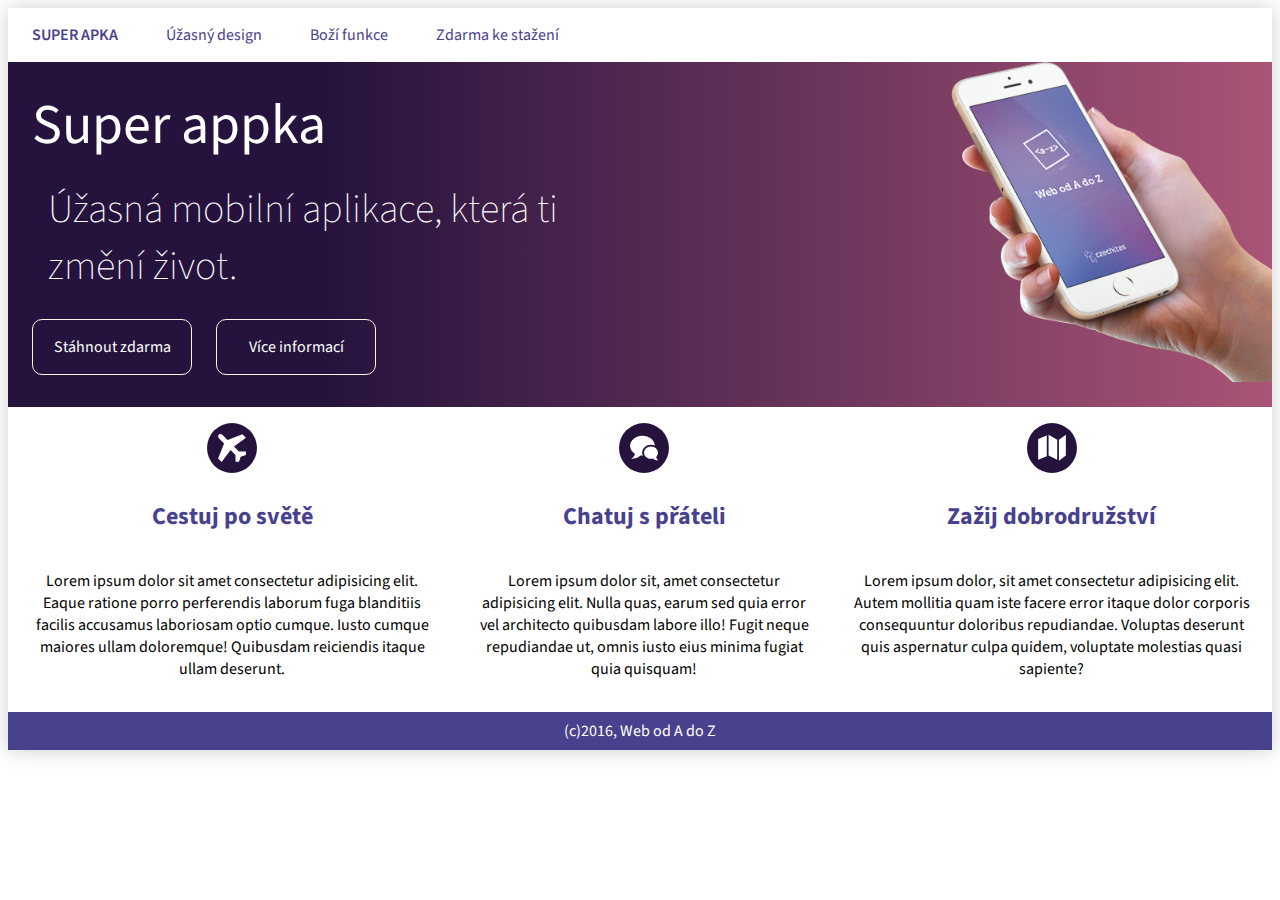
<file: index.html>
<!DOCTYPE html>
<html lang="cs">

<head>
    <meta charset="UTF-8">
    <meta name="viewport" content="width=<device-width>, initial-scale=1.0">
    <link rel="stylesheet" href="style.css">
    <link href="https://fonts.googleapis.com/css2?family=Source+Sans+Pro:wght@300;400;700&display=swap" rel="stylesheet">
    <title>Super Appka | Mobilní aplikace pro každou krevní skupinu</title>
</head>

<body>
    <div class="super-apka">
        <div class="hlavni-menu">
            <nav>
                <ol>
                    <li class="hlavni-odkaz">Super apka</li>
                    <li>Úžasný design</li>
                    <li>Boží funkce</li>
                    <li>Zdarma ke stažení</li>
                </ol>
            </nav>
        </div>
        <div class="cely-banner">
            <div class="banner">
                <h1 class="nadpis-banner">Super appka</h1>
                <p>Úžasná mobilní aplikace, která ti změní život.</p>
                <div class="menu-banner">
                    <nav>
                        <ol>
                            <li>Stáhnout zdarma</li>
                            <li>Více informací</li>
                        </ol>
                    </nav>
                </div>
            </div>
            <img src="images/telefon.png" alt="telefon" class="telefon">
        </div>
        <div class="obsah">
            <div class="sekce cestovani">
                <div class="logo 1">
                    <img src="images/letadlo.svg" alt="letadlo cestování">
                </div>
                <h2>Cestuj po světě</h2>
                <p>Lorem ipsum dolor sit amet consectetur adipisicing elit. Eaque ratione porro perferendis laborum fuga blanditiis facilis accusamus laboriosam optio cumque. Iusto cumque maiores ullam doloremque! Quibusdam reiciendis itaque ullam deserunt.</p>
            </div>
            <div class="sekce chat">
                <div class="logo 2">
                    <img src="images/bubliny.svg" alt="chat">
                </div>
                <h2>Chatuj s přáteli</h2>
                <p>Lorem ipsum dolor sit, amet consectetur adipisicing elit. Nulla quas, earum sed quia error vel architecto quibusdam labore illo! Fugit neque repudiandae ut, omnis iusto eius minima fugiat quia quisquam!</p>

            </div>
            <div class="sekce dobrodruzstvi">
                <div class="logo 3">
                    <img src="images/mapa.svg" alt="mapa">
                </div>
                <h2>Zažij dobrodružství</h2>
                <p>Lorem ipsum dolor, sit amet consectetur adipisicing elit. Autem mollitia quam iste facere error itaque dolor corporis consequuntur doloribus repudiandae. Voluptas deserunt quis aspernatur culpa quidem, voluptate molestias quasi sapiente?</p>
            </div>
        </div>
        <footer>(c)2016, Web od A do Z</footer>
    </div>
</body>

</html>
</file>
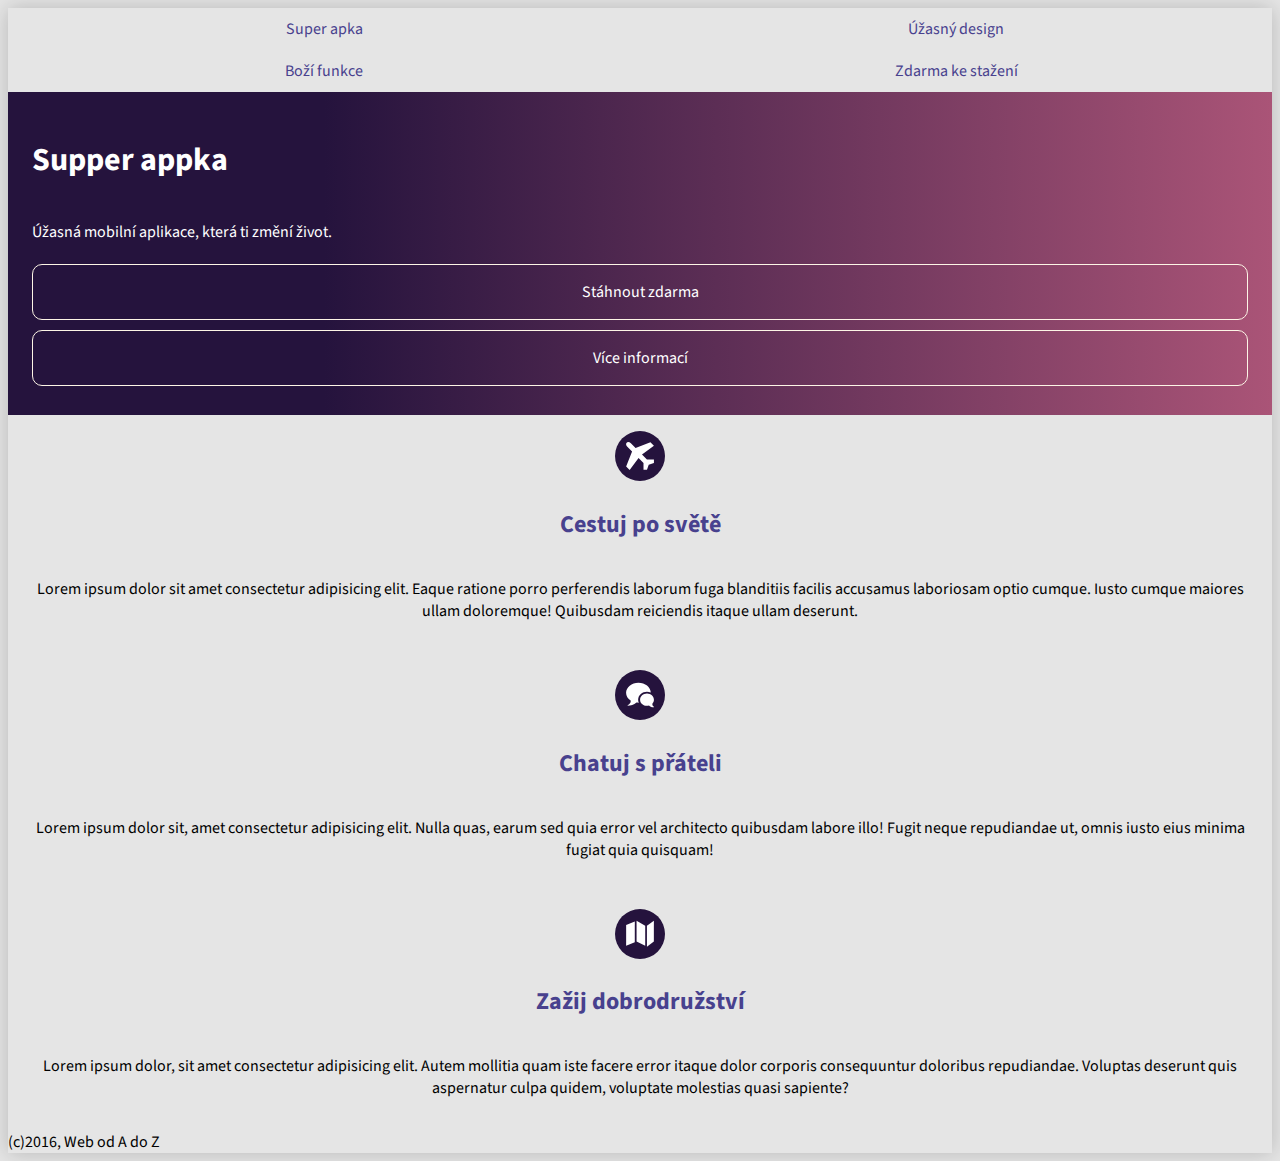
<file: zadani/index.html>
<!DOCTYPE html>
<html lang="cs">

<head>
    <meta charset="UTF-8">
    <meta name="viewport" content="width=<device-width>, initial-scale=1.0">
    <link rel="stylesheet" href="style.css">
    <link href="https://fonts.googleapis.com/css2?family=Source+Sans+Pro:wght@300;400;700&display=swap" rel="stylesheet">
    <title>Super Appka | Mobilní aplikace pro každou krevní skupinu</title>
</head>

<body>
    <div class="super-apka">
        <div class="hlavni-menu">
            <nav>
                <ol>
                    <li>Super apka</li>
                    <li>Úžasný design</li>
                    <li>Boží funkce</li>
                    <li>Zdarma ke stažení</li>
                </ol>
            </nav>
        </div>
        <div class="banner">
            <h1>Supper appka</h1>
            <p>Úžasná mobilní aplikace, která ti změní život.</p>
            <div class="menu-banner">
                <nav>
                    <ol>
                        <li>Stáhnout zdarma</li>
                        <li>Více informací</li>
                    </ol>
                </nav>
            </div>
        </div>
        <div class="obsah">
            <div class="sekce cestovani">
                <div class="logo 1">
                    <img src="images/letadlo.svg" alt="letadlo cestování">
                </div>
                <h2>Cestuj po světě</h2>
                <p>Lorem ipsum dolor sit amet consectetur adipisicing elit. Eaque ratione porro perferendis laborum fuga blanditiis facilis accusamus laboriosam optio cumque. Iusto cumque maiores ullam doloremque! Quibusdam reiciendis itaque ullam deserunt.</p>
            </div>
            <div class="sekce chat">
                <div class="logo 2">
                    <img src="images/bubliny.svg" alt="chat">
                </div>
                <h2>Chatuj s přáteli</h2>
                <p>Lorem ipsum dolor sit, amet consectetur adipisicing elit. Nulla quas, earum sed quia error vel architecto quibusdam labore illo! Fugit neque repudiandae ut, omnis iusto eius minima fugiat quia quisquam!</p>

            </div>
            <div class="sekce dobrodruzstvi">
                <div class="logo 3">
                    <img src="images/mapa.svg" alt="mapa">
                </div>
                <h2>Zažij dobrodružství</h2>
                <p>Lorem ipsum dolor, sit amet consectetur adipisicing elit. Autem mollitia quam iste facere error itaque dolor corporis consequuntur doloribus repudiandae. Voluptas deserunt quis aspernatur culpa quidem, voluptate molestias quasi sapiente?</p>
            </div>
        </div>
        <div class="paticka">
            <footer>(c)2016, Web od A do Z</footer>
        </div>
    </div>
</body>

</html>
</file>
<file: style.css>
html {
    box-sizing: border-box;
}

*,
::after,
::before {
    box-sizing: inherit;
}

body{
    font-family: 'Source Sans Pro', sans-serif; 
    background-color:white;
}
.super-apka{
    box-shadow: 0 0 20px rgba(0, 0, 0, 0.2);
}

.hlavni-menu{
    color: #48418e;
}

ol{
    margin: 0;
    display: flex;
    padding: 0;
    flex-wrap: wrap;
    justify-content: space-between;
}
li{
    list-style-type: none;
    flex-basis: 50%;
    flex-grow: 1;
    padding: 10px;
    text-align: center;
    display: inline-block;
}

li.hlavni-odkaz{
    text-transform: uppercase;
    font-weight: 600;
}
.cely-banner{
    display: flex;
    flex-direction: row;
    background: linear-gradient(to right, #25133d 25%, #aa5477 100%);
    justify-content: space-between;
}

.telefon{
    display: none;
}


.banner{
    display: flex;
    flex-direction: column;
    
    color: white;
    padding: 1.5rem;
}

.banner ol{
    flex-direction: column;
}

.banner li{
    border: oldlace 1px solid;
    padding: 1rem;
    margin: 5px 0px;
    border-radius: 10px;
    max-width: 20rem;
}

.banner li:hover{
    background: linear-gradient(to left, #090979 20%, #00d4ff 100%);
}

h1,
h2{
    font-weight: 400;   
}

h2{
    color: #48418e;
    font-weight: bold;
}

.obsah{
    display: flex;
    flex-direction: column;    
}

.sekce{
    display: flex;
    flex-direction: column;  
    align-items: center; 
    margin: 1rem;
}   

    .obsah img{
        max-width: 50px;
        min-width: 50px;
}

.sekce p{
    text-align: center;
}

footer{
    background-color: #48418e;
    color: white;
    text-align: center;
    padding: 0.5rem 1rem;
}

@media (min-width: 480px) {
.nadpis-banner{
    margin: 0;
}

   .hlavni-menu ol{
       justify-content: left;
   } 
   .banner ol{
    flex-flow: row nowrap;
    justify-content: left;
} 

.banner li{
    margin: 0.5rem 1.5rem 0.5rem 0rem;
    flex-basis: 10rem;
    flex-grow: 0;
}

    .hlavni-menu li{
    flex-basis: auto;
    flex-grow: unset;
    padding: 1rem 1.5rem;

}

    h1{
    font-size: 3.5rem;
}
.banner p{
    font-size: 2.5rem;
    font-weight: lighter;
}
    .obsah{
    flex-direction: row;
}
.telefon{
    display: none;
}

}


@media (min-width: 900px){


   .telefon{
    display: block;
    max-block-size: 20rem;
   } 

   .banner{
    flex-basis: 50%;
    justify-content: space-between;
}

.banner p{
    margin: 1rem;
    
}

}
</file>
<file: zadani/style.css>
*, :after, :before { box-sizing: border-box; }

body{
    font-family: 'Source Sans Pro', sans-serif; 
    background-color: #e5e5e5;
}
.super-apka{
    box-shadow: 0 0 20px rgba(0, 0, 0, 0.2);
}

.hlavni-menu{
    color: #48418e;
}

ol{
    margin: 0;
    display: flex;
    padding: 0;
    flex-wrap: wrap;
    justify-content: space-between;
}
li{
    list-style-type: none;
    flex-basis: 50%;
    flex-grow: 1;
    padding: 10px;
    text-align: center;
    display: inline-block;
}


.banner{
    display: flex;
    flex-direction: column;
    background: linear-gradient(to right, #25133d 25%, #aa5477 100%);
    color: white;
    padding: 1.5rem;
}

.banner ol{
    flex-direction: column;
}

.banner li{
    border: oldlace 1px solid;
    padding: 1rem;
    margin: 5px 0px;
    border-radius: 10px;
}

.banner li:hover{
    background: linear-gradient(to left, #090979 20%, #00d4ff 100%);
}

h1 h2{
    font-weight: 700;
}

h2{
    color: #48418e;
}

.obsah{
    display: flex;
    flex-direction: column;    
}

.sekce{
    display: flex;
    flex-direction: column;  
    align-items: center; 
    margin: 1rem;
}   

    .obsah img{
        max-width: 50px;
        min-width: 50px;
}

.sekce p{
    text-align: center;
}
</file>
